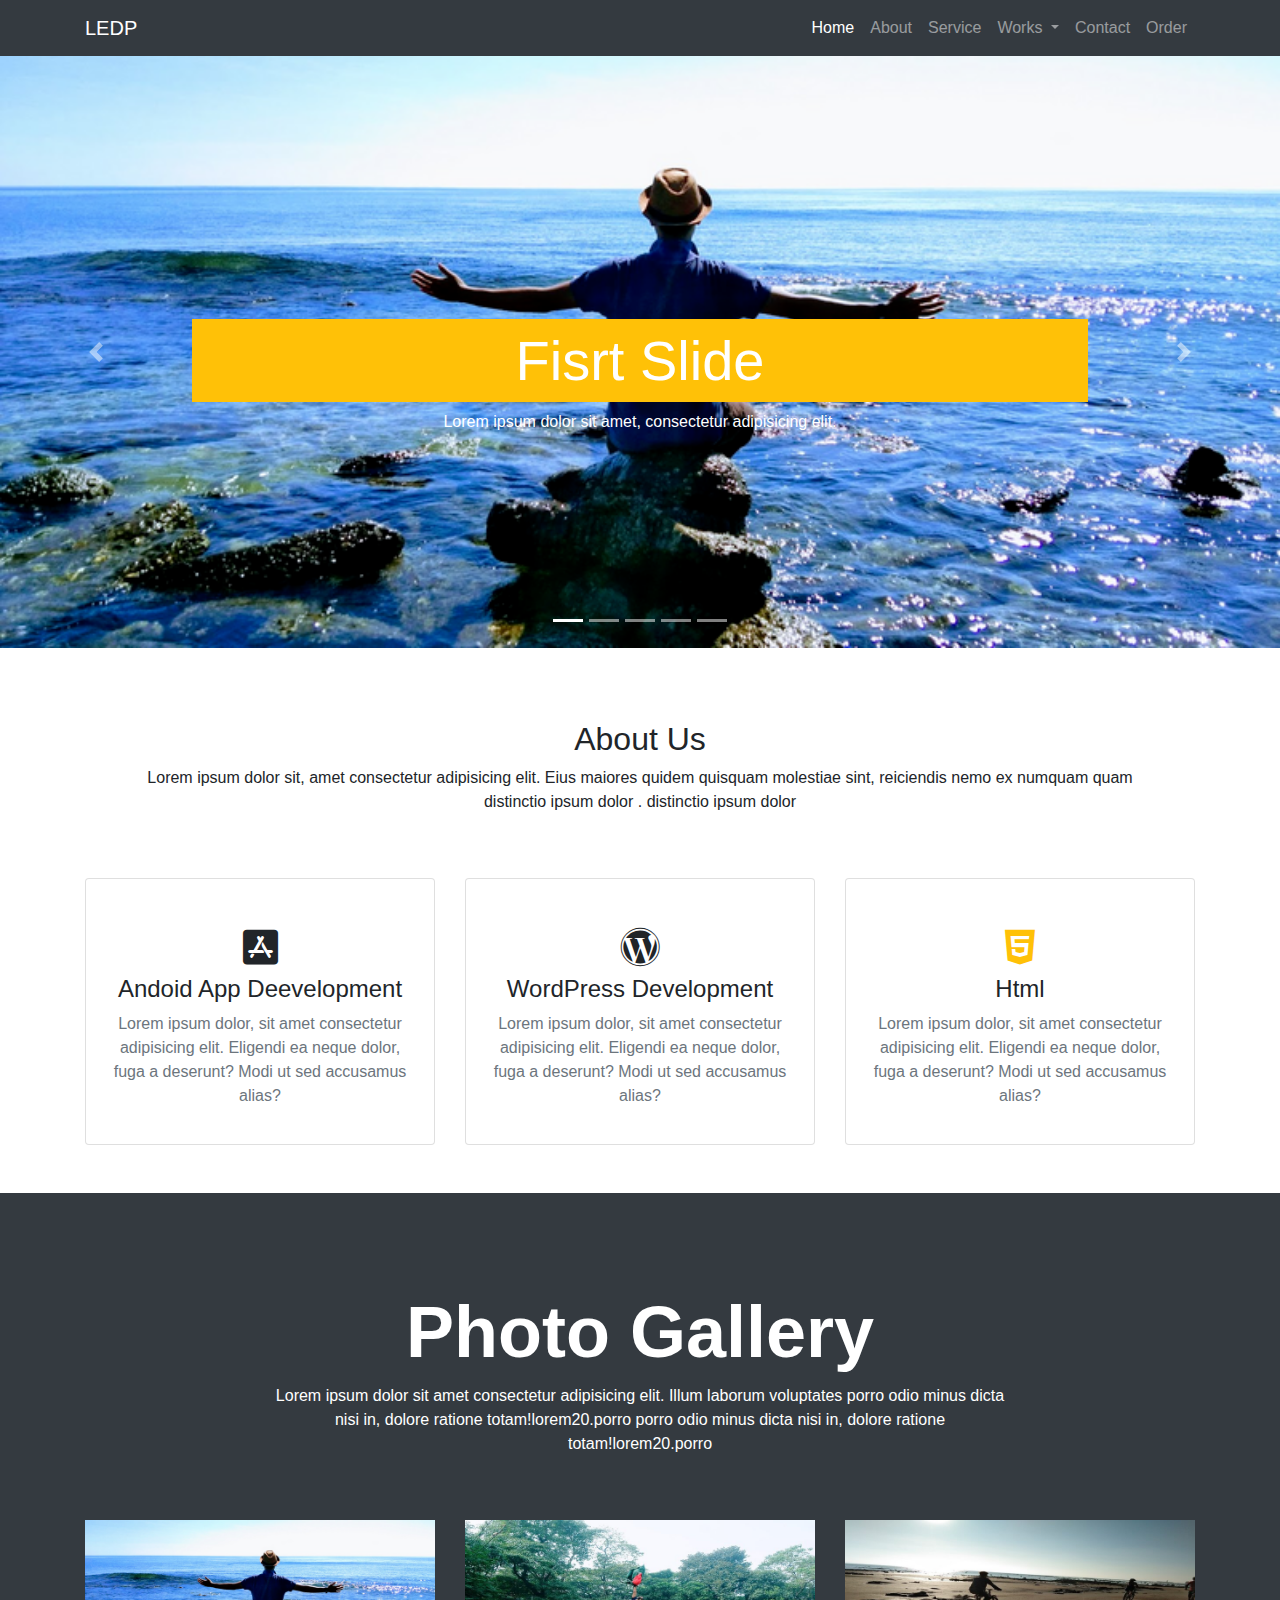
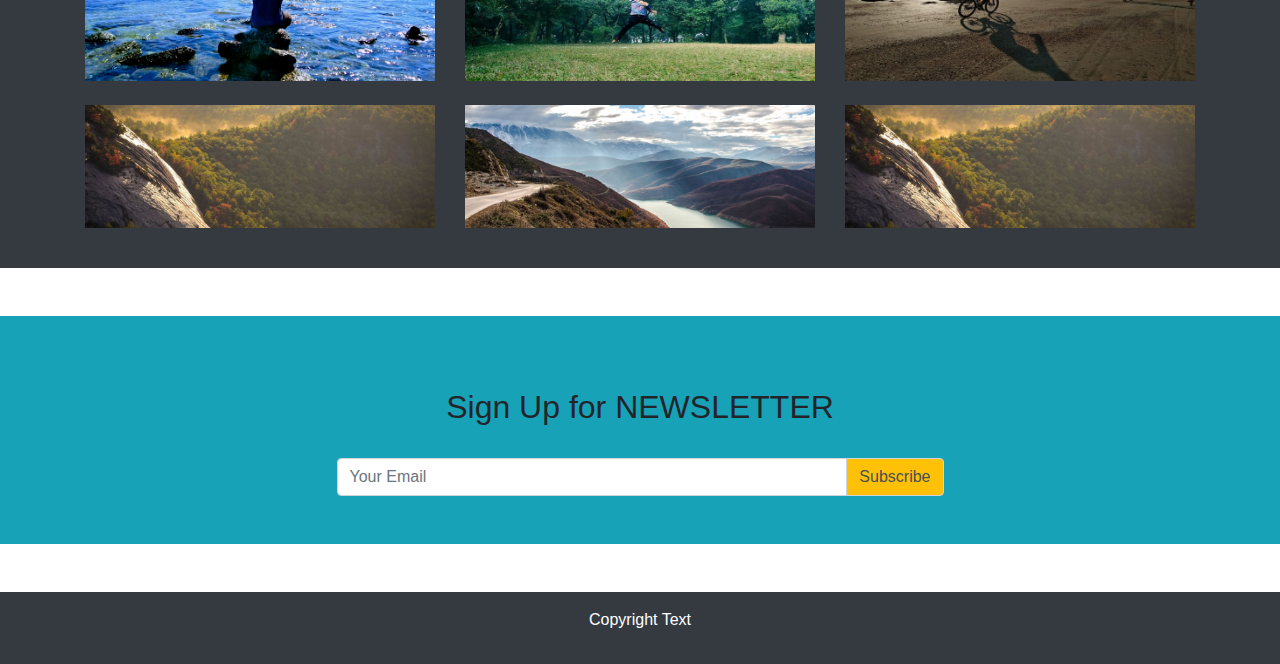
<file: index.html>
<!DOCTYPE html>
<html lang="en">

<head>
    <meta charset="UTF-8">
    <meta name="viewport" content="width=device-width, initial-scale=1.0">
    <title>Bootstrap Homepage Design</title>
    <link rel="stylesheet" href="https://stackpath.bootstrapcdn.com/bootstrap/4.5.2/css/bootstrap.min.css">
    <link rel="stylesheet" href="css/lightbox.min.css">
     <link rel="stylesheet" href="css/all.css">
    <link rel="stylesheet" href="style.css">
</head>

<body>
    <header class="header">
        <nav class="navbar navbar-expand-lg navbar-dark bg-dark">
            <div class="container">
                <a class="navbar-brand" href="#">LEDP</a>
                <button class="navbar-toggler" type="button" data-toggle="collapse"
                    data-target="#navbarSupportedContent" aria-controls="navbarSupportedContent" aria-expanded="false"
                    aria-label="Toggle navigation">
                    <span class="navbar-toggler-icon"></span>
                </button>

                <div class="collapse navbar-collapse" id="navbarSupportedContent">
                    <ul class="navbar-nav ml-auto">
                        <li class="nav-item active">
                            <a class="nav-link" href="index.html">Home <span class="sr-only">(current)</span></a>
                        </li>
                        <li class="nav-item">
                            <a class="nav-link" href="about.html">About</a>
                        </li>
                        <li class="nav-item">
                            <a class="nav-link" href="service.html">Service</a>
                        </li>
                        <li class="nav-item dropdown">
                            <a class="nav-link dropdown-toggle" href="service.html" id="navbarDropdown" role="button"
                                data-toggle="dropdown" aria-haspopup="true" aria-expanded="false">
                                 Works
                            </a>
                            <div class="dropdown-menu" aria-labelledby="navbarDropdown">
                                <a class="dropdown-item" href="#">Web Design & Development</a>
                                <a class="dropdown-item" href="#">Android App Development</a>
                                <div class="dropdown-divider"></div>
                                <a class="dropdown-item" href="#">Something else here</a>
                            </div>
                        </li>
                        <li class="nav-item">
                            <a class="nav-link" href="#">Contact</a>
                        </li>
                        <li class="nav-item">
                            <a class="nav-link" href="#">Order</a>
                        </li>

                    </ul>
                </div>
            </div>

        </nav>
        <div id="carouselExampleIndicators" class="carousel slide" data-ride="carousel">
            <ol class="carousel-indicators">
              <li data-target="#carouselExampleIndicators" data-slide-to="0" class="active"></li>
              <li data-target="#carouselExampleIndicators" data-slide-to="1"></li>
              <li data-target="#carouselExampleIndicators" data-slide-to="2"></li>
              <li data-target="#carouselExampleIndicators" data-slide-to="3"></li>
              <li data-target="#carouselExampleIndicators" data-slide-to="4"></li>
            </ol>
            <div class="carousel-inner">
                <div class="carousel-item active">
                    <img class="d-block w-100" src="images/slide.png" alt="First slide">
                    <div class="carousel-caption d-none d-md-block">
                        <h5 class="display-4 bg-warning text-center p-2">Fisrt Slide</h5>
                        <p>Lorem ipsum dolor sit amet, consectetur adipisicing elit.</p>
                    </div>
                </div>

                <div class="carousel-item">
                    <img class="d-block w-100" src="images/slide1.png" alt="Second slide">
                    <div class="carousel-caption d-none d-md-block">
                        <h5 class="display-4 bg-success text-left p-2">Second Slide</h5>
                        <p class="text-left">Lorem ipsum dolor sit amet, consectetur adipisicing elit.</p>
                    </div>
                </div>

                <div class="carousel-item">
                    <img class="d-block w-100" src="images/slide2.png" alt="Third slide">
                    <div class="carousel-caption d-none d-md-block">
                        <h5 class="display-4 bg-info">Third Slide</h5>
                        <p>Lorem ipsum dolor sit amet, consectetur adipisicing elit.</p>
                    </div>
                </div>
              
                <div class="carousel-item">
                        <img class="d-block w-100" src="images/slide3.png" alt="4th slide">
                        <div class="carousel-caption d-none d-md-block">
                            <h5 class="display-4 bg-info">4th Slide</h5>
                            <p>Lorem ipsum dolor sit amet, consectetur adipisicing elit.</p>
                        </div>
                </div>
                    
                <div class="carousel-item">
                        <img class="d-block w-100" src="images/slide4.png" alt="5th slide">
                        <div class="carousel-caption d-none d-md-block">
                            <h5 class="display-4 bg-info">5th Slide</h5>
                            <p>Lorem ipsum dolor sit amet, consectetur adipisicing elit.</p>
                        </div>
                </div>
            </div>
            <a class="carousel-control-prev" href="#carouselExampleIndicators" role="button" data-slide="prev">
                <span class="carousel-control-prev-icon" aria-hidden="true"></span>
                <span class="sr-only">Previous</span>
              </a>
              <a class="carousel-control-next" href="#carouselExampleIndicators" role="button" data-slide="next">
                <span class="carousel-control-next-icon" aria-hidden="true"></span>
                <span class="sr-only">Next</span>
              </a>
        </div>
    </header>
    <section class="about-us mt-4 mb-4">
        <div class="container">
            <div class="about-title text-center p-5">
                <h2>About Us</h2>
                <p>Lorem ipsum dolor sit, amet consectetur adipisicing elit. Eius maiores quidem quisquam molestiae sint, reiciendis nemo ex numquam quam distinctio ipsum dolor . distinctio ipsum dolor </p>
            </div>
            <div class="row mb-5">
                <div class="col-md-4">
                    <div class="single-about card card-body text-center pt-5">
                        <i class="fab fa-app-store-ios"></i>
                        <h4 class="mt-2">Andoid App Deevelopment</h4>
                        <p class="text-muted">Lorem ipsum dolor, sit amet consectetur adipisicing elit. Eligendi ea neque dolor, fuga a deserunt? Modi ut sed accusamus alias?</p>
                    </div>
                </div>
                <div class="col-md-4">
                    <div class="single-about card card-body text-center pt-5">
                        <i class="fab fa-wordpress "></i>
                        <h4 h4 class="mt-2">WordPress Development</h4>
                        <p class="text-muted">Lorem ipsum dolor, sit amet consectetur adipisicing elit. Eligendi ea neque dolor, fuga a deserunt? Modi ut sed accusamus alias?</p>
                    </div>
                </div>
                <div class="col-md-4">
                    <div class="single-about card card-body text-center pt-5">
                        <i class="fab fa-html5 text-warning"></i>
                        <h4 h4 class="mt-2">Html</h4>
                        <p class="text-muted">Lorem ipsum dolor, sit amet consectetur adipisicing elit. Eligendi ea neque dolor, fuga a deserunt? Modi ut sed accusamus alias?</p>
                    </div>
                </div>
            </div>
        </div>
    </section >

    <section class="gallery-area bg-dark pt-5 pb-3">
        <div class="container">
            <div class="section-heading text-center text-white p-5 w-75 m-auto">
                <h2 class="display-3 font-weight-bold">Photo Gallery</h2>
                <p>Lorem ipsum dolor sit amet consectetur adipisicing elit. Illum laborum voluptates porro odio minus dicta nisi in, dolore ratione totam!lorem20.porro porro odio minus dicta nisi in, dolore ratione totam!lorem20.porro 
                </p>
            </div>
            <div class="row mb-4">
                <div class="col-md-4">
                    <div class="gallery-item">
                        <a href="images/slide.png" data-lightbox="example-set">
                            <img  src="images/slide.png" class="w-100"alt=""/>
                        </a>
                    
                    </div>
                </div>
                <div class="col-md-4">
                    <div class="gallery-item">
                        <a href="images/slide2.png" data-lightbox="example-set">
                            <img  src="images/slide2.png" class="w-100"alt=""/>
                        </a>
                    
                    </div>
                </div>
                <div class="col-md-4">
                    <div class="gallery-item">
                        <a href="images/slide1.png" data-lightbox="example-set">
                            <img  src="images/slide1.png" class="w-100"alt=""/>
                        </a>
                    
                    </div>
                </div>
                <div class="col-md-4 pt-4">
                    <div class="gallery-item">
                        <a href="images/slide3.png" data-lightbox="example-set">
                            <img  src="images/slide3.png" class= "w-100" alt=""/>
                        </a>
                    
                    </div>
                </div>
                <div class="col-md-4 pt-4">
                    <div class="gallery-item">
                        <a href="images/slide4.png" data-lightbox="example-set">
                            <img  src="images/slide4.png" class="w-100"alt=""/>
                        </a>
                    
                    </div>
                </div>
                <div class="col-md-4 pt-4">
                    <div class="gallery-item">
                        <a href="images/slide3.png" data-lightbox="example-set">
                            <img  src="images/slide3.png" class="w-100"alt=""/>
                        </a>
                    
                    </div>
                </div>
            </div>
        </div>
    </section>

    <section class="new-letter pt-4 pb-4">
        <duv class="container">
            <div class="row">
                <div class="col-md-12 text-center bg-info p-5 ">
                    <h2 class="p-4">Sign Up for NEWSLETTER</h2>
                    <div class="input-group mb-3 w-50 m-auto">
                        <input type="text" class="form-control" placeholder="Your Email"
                        aria-lebel="Recipient's username" aria-describedby="basic-addon2">
                        <div class="input-group-append">
                            <span class="input-group-text bg-warning"
                                id="basic-addon2">Subscribe
                            </span>
                        </div>
                    </div>
                </div>
            </div>
        </duv>
    </section>

    
       
    <footer class="footer-area bg-dark text-white p-3 text-center">
        <p>Copyright Text</p>
    </footer>


    <script src="https://code.jquery.com/jquery-3.5.1.slim.min.js"></script>
    <script src="https://cdn.jsdelivr.net/npm/popper.js@1.16.1/dist/umd/popper.min.js"></script>
    <script src="https://stackpath.bootstrapcdn.com/bootstrap/4.5.2/js/bootstrap.min.js"></script>
    <script src="https://js/lightbox-plus-jquery.js"></script>
</body>

</html>
</file>
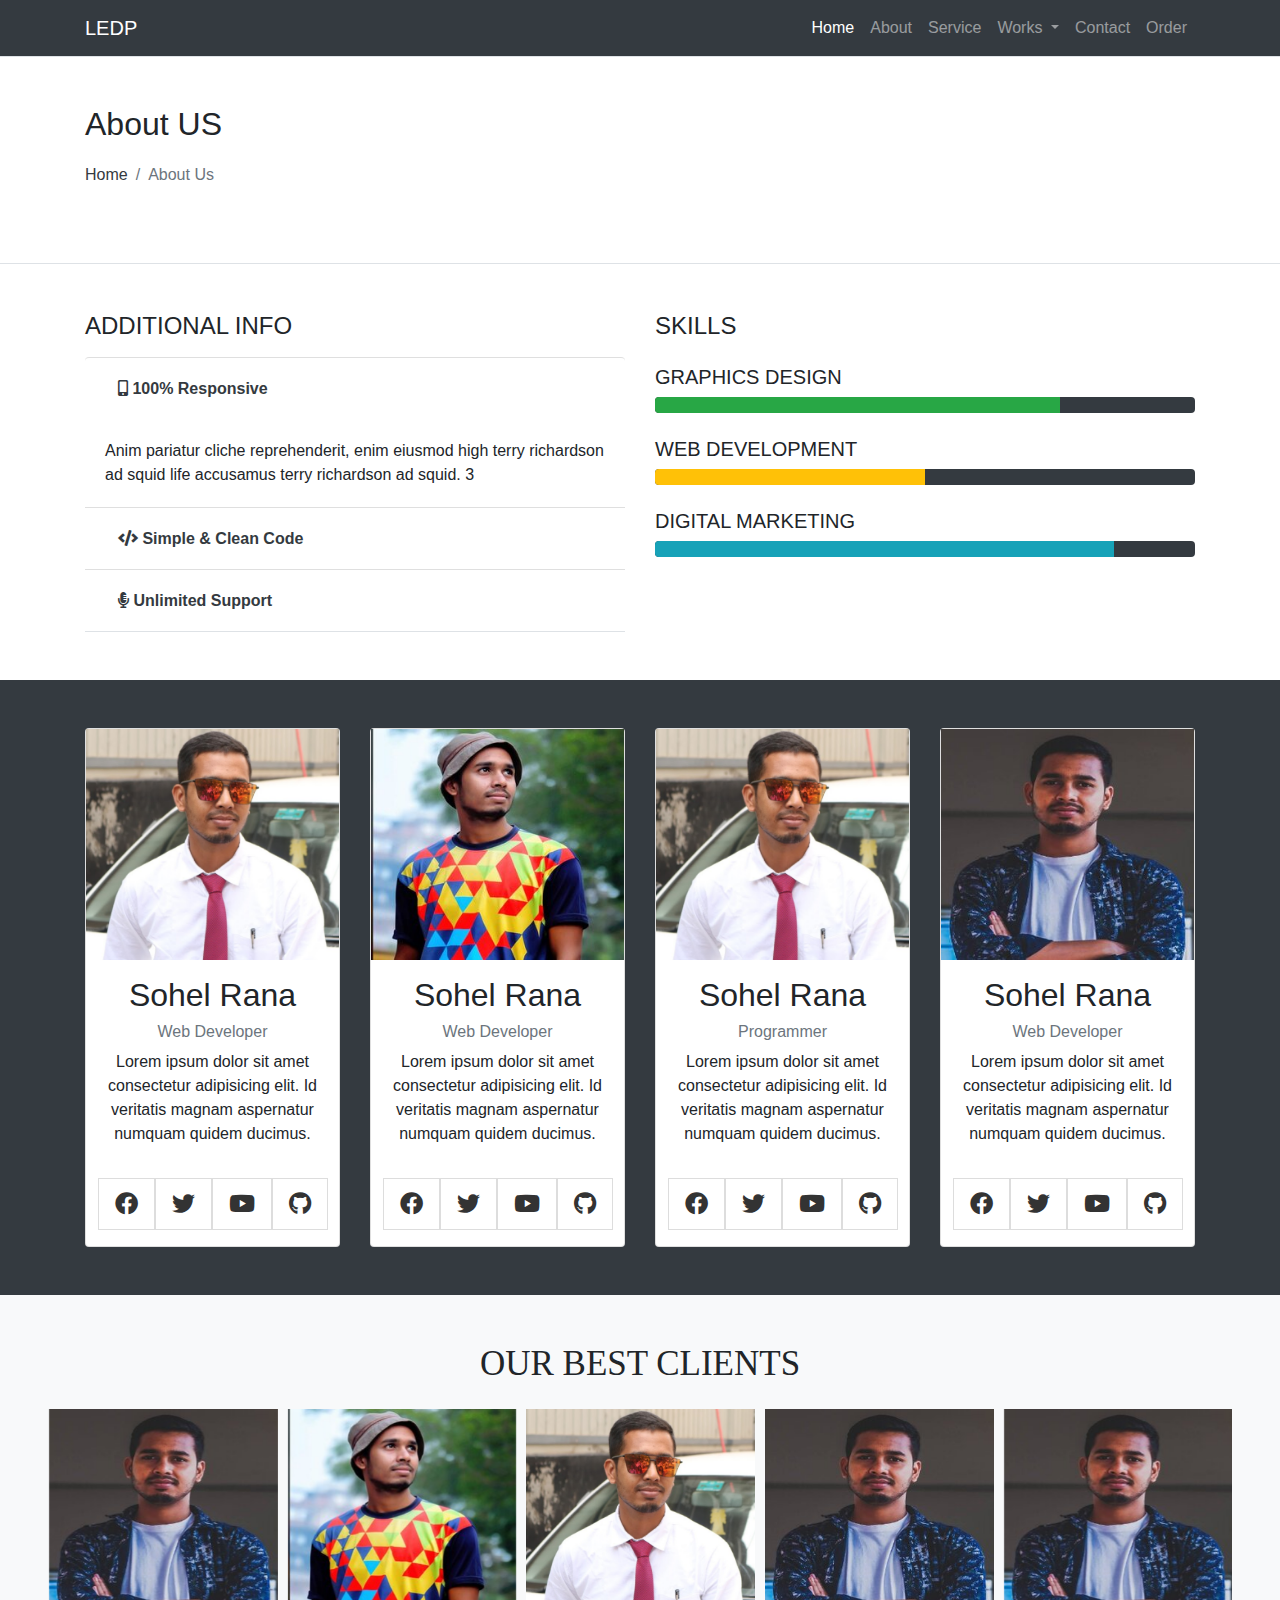
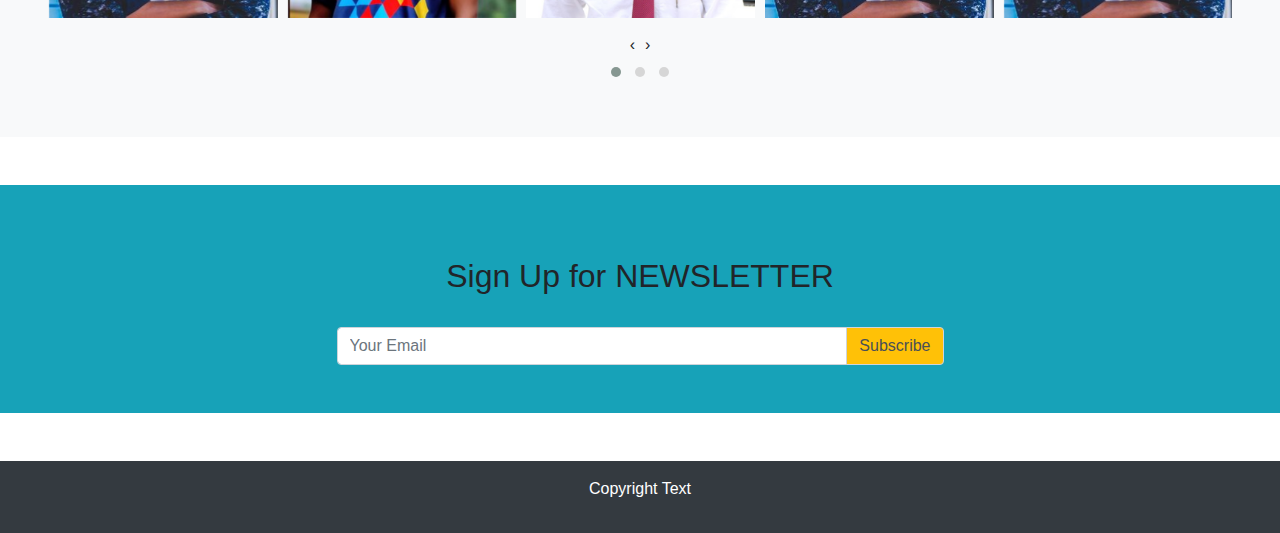
<file: about.html>
<!DOCTYPE html>
<html lang="en">

<head>
    <meta charset="UTF-8">
    <meta name="viewport" content="width=device-width, initial-scale=1.0">
    <title>Bootstrap About Page Design</title>
    <link rel="stylesheet" href="https://stackpath.bootstrapcdn.com/bootstrap/4.5.2/css/bootstrap.min.css">
    <link rel="stylesheet" href="css/lightbox.min.css">
    <link rel="stylesheet" href="css/all.css">
    <link rel="stylesheet" href="style.css">
    <link rel="stylesheet" href="css/owl.carousel.min.css">
    <link rel="stylesheet" href="css/owl.theme.default.min.css">
</head>

<body>
    <header class="header shadow">
        <nav class="navbar navbar-expand-lg navbar-dark bg-dark">
            <div class="container">
                <a class="navbar-brand" href="#">LEDP</a>
                <button class="navbar-toggler" type="button" data-toggle="collapse"
                    data-target="#navbarSupportedContent" aria-controls="navbarSupportedContent" aria-expanded="false"
                    aria-label="Toggle navigation">
                    <span class="navbar-toggler-icon"></span>
                </button>

                <div class="collapse navbar-collapse" id="navbarSupportedContent">
                    <ul class="navbar-nav ml-auto">
                        <li class="nav-item active">
                            <a class="nav-link" href="index.html">Home <span class="sr-only">(current)</span></a>
                        </li>
                        <li class="nav-item">
                            <a class="nav-link" href="about.html">About</a>
                        </li>
                        <li class="nav-item">
                            <a class="nav-link" href="service.html">Service</a>
                        </li>
                        <li class="nav-item dropdown">
                            <a class="nav-link dropdown-toggle" href="service.html" id="navbarDropdown" role="button"
                                data-toggle="dropdown" aria-haspopup="true" aria-expanded="false">
                                Works
                            </a>
                            <div class="dropdown-menu" aria-labelledby="navbarDropdown">
                                <a class="dropdown-item" href="#">Web Design & Development</a>
                                <a class="dropdown-item" href="#">Android App Development</a>
                                <div class="dropdown-divider"></div>
                                <a class="dropdown-item" href="#">Something else here</a>
                            </div>
                        </li>
                        <li class="nav-item">
                            <a class="nav-link" href="#">Contact</a>
                        </li>
                        <li class="nav-item">
                            <a class="nav-link" href="#">Order</a>
                        </li>

                    </ul>
                </div>
            </div>

        </nav>

        <section class="about-banner p-5 border-top border-bottom">
            <div class="container">
                <h2 class="h2"> About US</h2>
                <nav aria-label="breadcrumb">
                    <ol class="breadcrumb">
                        <li class="breadcrumb-item"><a class="text-dark" href="index.html">Home</a></li>
                        <li class="breadcrumb-item active" aria-current="page">About Us</li>
                    </ol>
                </nav>
            </div>
        </section>

        <section class="about-featured p-5">
            <div class="container">
                <div class="row">
                    <div class="col-md-6 ">
                        <div class="add-info border-bottom">
                            <h4 class="mb-3">ADDITIONAL INFO</h4>
                            <div class="accordion" id="accordionExample">
                                <div class=" card">
                                    <div class="card-header" id="headingOne">
                                        <h2 class="mb-0">
                                            <button class="btn btn-link btn-block text-left text-dark font-weight-bold"
                                                type="button" data-toggle="collapse" data-target="#collapseOne"
                                                aria-expanded="true" aria-controls="collapseOne">
                                                <i class="fas fa-mobile-alt"></i> 100% Responsive
                                            </button>
                                        </h2>
                                    </div>

                                    <div id="collapseOne" class="collapse show" aria-labelledby="headingOne"
                                        data-parent="#accordionExample">
                                        <div class="card-body">
                                            Anim pariatur cliche reprehenderit, enim eiusmod high terry richardson ad squid
                                            life accusamus terry richardson ad squid. 3
                                        </div>
                                    </div>
                                </div>
                              
                                <div class="card">
                                    <div class="card-header" id="headingTwo">
                                        <h2 class="mb-0">
                                            <button
                                                class="btn btn-link btn-block text-left collapsed text-dark font-weight-bold"
                                                type="button" data-toggle="collapse" data-target="#collapseTwo"
                                                aria-expanded="false" aria-controls="collapseTwo">
                                                <i class="fas fa-code"></i> Simple & Clean Code
                                            </button>
                                        </h2>
                                    </div>
                                    <div id="collapseTwo" class="collapse" aria-labelledby="headingTwo"
                                        data-parent="#accordionExample">
                                        <div class="card-body">
                                            Anim pariatur cliche reprehenderit, terry richardson ad squid
                                            enim eiusmod high life accusamus terry richardson ad squid.
                                        </div>
                                    </div>
                                </div>
                                <div class="card">
                                    <div class="card-header" id="headingThree">
                                        <h2 class="mb-0">
                                            <button
                                                class="btn btn-link btn-block text-left collapsed text-dark font-weight-bold"
                                                type="button" data-toggle="collapse" data-target="#collapseThree"
                                                aria-expanded="false" aria-controls="collapseThree">
                                                <i class="fas fa-microphone-alt"></i> Unlimited Support
                                                </button>
                                        </h2>
                                    </div>
                                    <div id="collapseThree" class="collapse" aria-labelledby="headingThree"
                                        data-parent="#accordionExample">
                                        <div class="card-body">
                                            Anim pariatur cliche reprehenderit, terry richardson ad squid
                                            enim eiusmod high life accusamus terry richardson ad squid. 3
                                        </div>
                                    </div>
                                </div>
                            
                            </div>
                         </div>
                    </div>
                    <div class="col-md-6">
                        <div class="progress-section">
                            <h4 class="mb-3">SKILLS</h4>
                            <div class="single-skill mb-4 mt-4">
                                <h5>GRAPHICS DESIGN</h5>
                                <div class="progress bg-dark">
                                    <div class="progress-bar bg-success" role="progressbar" style="width: 75%"
                                        aria-valuenow="75" aria-valuemin="0" aria-valuemax="100"></div>
                                </div>
                            </div>
                            <div class="single-skill mb-4 mt-4">
                                <h5>WEB DEVELOPMENT</h5>
                                <div class="progress bg-dark ">
                                    <div class="progress-bar bg-warning" role="progressbar" style="width: 50%"
                                        aria-valuenow="75" aria-valuemin="0" aria-valuemax="100"></div>
                                </div>
                            </div>
                            <div class="single-skill mb-4 mt-4">
                                <h5>DIGITAL MARKETING</h5>
                                <div class="progress bg-dark">
                                    <div class="progress-bar bg-info" role="progressbar" style="width: 85%"
                                        aria-valuenow="75" aria-valuemin="0" aria-valuemax="100"></div>
                                </div>
                            </div>

                        </div>
                    </div>
                </div>
            </div>
        </section>

        <section class="team-section bg-dark p-5">
            <div class="container">
                <div class="row">
                    <div class="col-md-3">
                        <div class="single-item text-center card">
                            <img src="images/sujon1.png">
                            <div class="team-content p-3">
                                <h2>Sohel Rana</h2>
                                <h6 class="text-muted">Web Developer</h6>
                                <p>Lorem ipsum dolor sit amet consectetur adipisicing elit. Id veritatis magnam
                                    aspernatur numquam quidem ducimus.</p>
                            </div>


                            <ul class="nav m-auto pb-3 social-link">
                                <li class="nav-item"><a class="nav-link" href="">
                                        <i class="fab fa-facebook"></i>
                                    </a></li>
                                <li class="nav-item"><a class="nav-link" href="">
                                        <i class="fab fa-twitter"></i>
                                    </a></li>
                                <li class="nav-item"><a class="nav-link" href="">
                                        <i class="fab fa-youtube"></i>
                                    </a></li>
                                <li class="nav-item"><a class="nav-link" href="">
                                        <i class="fab fa-github"></i>
                                    </a></li>

                            </ul>
                        </div>
                    </div>
                    <div class="col-md-3">
                        <div class="single-item text-center card">
                            <img src="images/sujon1.jpg">
                            <div class="team-content p-3">
                                <h2>Sohel Rana</h2>
                                <h6 class="text-muted">Web Developer</h6>
                                <p>Lorem ipsum dolor sit amet consectetur adipisicing elit. Id veritatis magnam
                                    aspernatur numquam quidem ducimus.</p>
                            </div>


                            <ul class="nav m-auto pb-3 social-link">
                                <li class="nav-item"><a class="nav-link" href="">
                                        <i class="fab fa-facebook"></i>
                                    </a></li>
                                <li class="nav-item"><a class="nav-link" href="">
                                        <i class="fab fa-twitter"></i>
                                    </a></li>
                                <li class="nav-item"><a class="nav-link" href="">
                                        <i class="fab fa-youtube"></i>
                                    </a></li>
                                <li class="nav-item"><a class="nav-link" href="">
                                        <i class="fab fa-github"></i>
                                    </a></li>

                            </ul>
                        </div>
                    </div>
                    <div class="col-md-3">
                        <div class="single-item text-center card">
                            <img src="images/sujon1.png">
                            <div class="team-content p-3">
                                <h2>Sohel Rana</h2>
                                <h6 class="text-muted">Programmer</h6>
                                <p>Lorem ipsum dolor sit amet consectetur adipisicing elit. Id veritatis magnam
                                    aspernatur numquam quidem ducimus.</p>
                            </div>


                            <ul class="nav m-auto pb-3 social-link">
                                <li class="nav-item"><a class="nav-link" href="">
                                        <i class="fab fa-facebook"></i>
                                    </a></li>
                                <li class="nav-item"><a class="nav-link" href="">
                                        <i class="fab fa-twitter"></i>
                                    </a></li>
                                <li class="nav-item"><a class="nav-link" href="">
                                        <i class="fab fa-youtube"></i>
                                    </a></li>
                                <li class="nav-item"><a class="nav-link" href="">
                                        <i class="fab fa-github"></i>
                                    </a></li>

                            </ul>
                        </div>
                    </div>
                    <div class="col-md-3">
                        <div class="single-item text-center card">
                            <img src="images/sujon.jpg">
                            <div class="team-content p-3">
                                <h2>Sohel Rana</h2>
                                <h6 class="text-muted">Web Developer</h6>
                                <p>Lorem ipsum dolor sit amet consectetur adipisicing elit. Id veritatis magnam
                                    aspernatur numquam quidem ducimus.</p>
                            </div>


                            <ul class="nav m-auto pb-3 social-link">
                                <li class="nav-item"><a class="nav-link" href="">
                                        <i class="fab fa-facebook"></i>
                                    </a></li>
                                <li class="nav-item"><a class="nav-link" href="">
                                        <i class="fab fa-twitter"></i>
                                    </a></li>
                                <li class="nav-item"><a class="nav-link" href="">
                                        <i class="fab fa-youtube"></i>
                                    </a></li>
                                <li class="nav-item"><a class="nav-link" href="">
                                        <i class="fab fa-github"></i>
                                    </a></li>

                            </ul>
                        </div>
                    </div>
                </div>
            </div>
        </section>
        <section class=" clients  bg-light p-5">
            <h3 class=" text-center text  pb-3 ">Our Best Clients</h3>
            <div class="owl-carousel owl-theme">
                <div class="item"><img src="images/sujon.jpg"></div>
                <div class="item"><img src="images/sujon1.jpg"></div>
                <div class="item"><img src="images/sujon1.png"></div>
                <div class="item"><img src="images/sujon.jpg"></div>
                <div class="item"><img src="images/sujon.jpg"></div>
                <div class="item"><img src="images/sujon.jpg"></div>
                <div class="item"><img src="images/sujon.jpg"></div>
                <div class="item"><img src="images/sujon1.jpg"></div>
                <div class="item"><img src="images/sujon1.png"></div>
                <div class="item"><img src="images/sujon.jpg"></div>
                <div class="item"><img src="images/sujon.jpg"></div>
                <div class="item"><img src="images/sujon.jpg"></div>
            </div>
        </section>
        <section class="new-letter pt-4 pb-4">
            <duv class="container">
                <div class="row">
                    <div class="col-md-12 text-center bg-info p-5 ">
                        <h2 class="p-4">Sign Up for NEWSLETTER</h2>
                        <div class="input-group mb-3 w-50 m-auto">
                            <input type="text" class="form-control" placeholder="Your Email"
                                aria-lebel="Recipient's username" aria-describedby="basic-addon2">
                            <div class="input-group-append">
                                <span class="input-group-text bg-warning" id="basic-addon2">Subscribe
                                </span>
                            </div>
                        </div>
                    </div>
                </div>
            </duv>
        </section>

        <footer class="footer-area bg-dark text-white p-3 text-center">
            <p>Copyright Text</p>
        </footer>


        <script src="https://code.jquery.com/jquery-3.5.1.slim.min.js"></script>
        <script src="https://cdn.jsdelivr.net/npm/popper.js@1.16.1/dist/umd/popper.min.js"></script>
        <script src="https://stackpath.bootstrapcdn.com/bootstrap/4.5.2/js/bootstrap.min.js"></script>
        <script src="https://js/lightbox-plus-jquery.js"></script>
        <script src="js/jquery-3.5.1.min.js"></script>
        <script src="js/owl.carousel.min.js"></script>
        <script src="js/activate.js"></script>
</body>

</html>
</file>
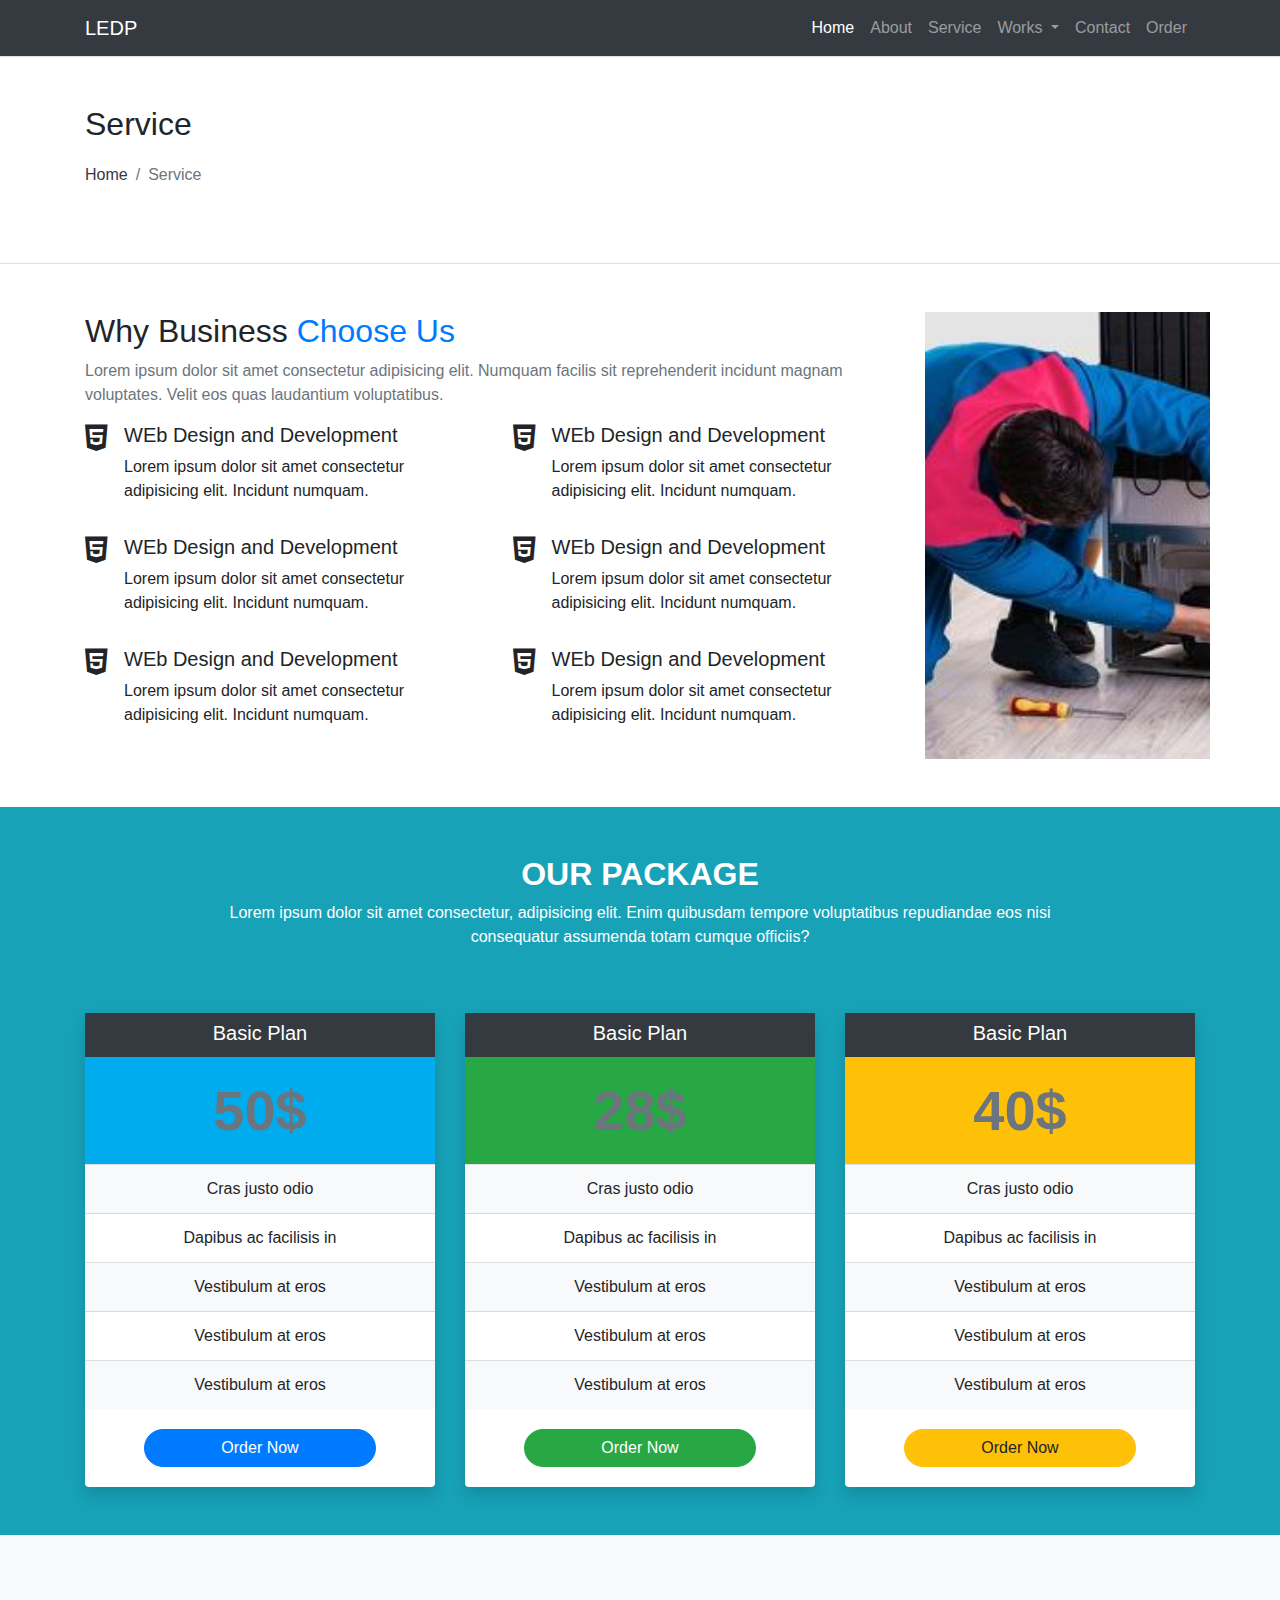
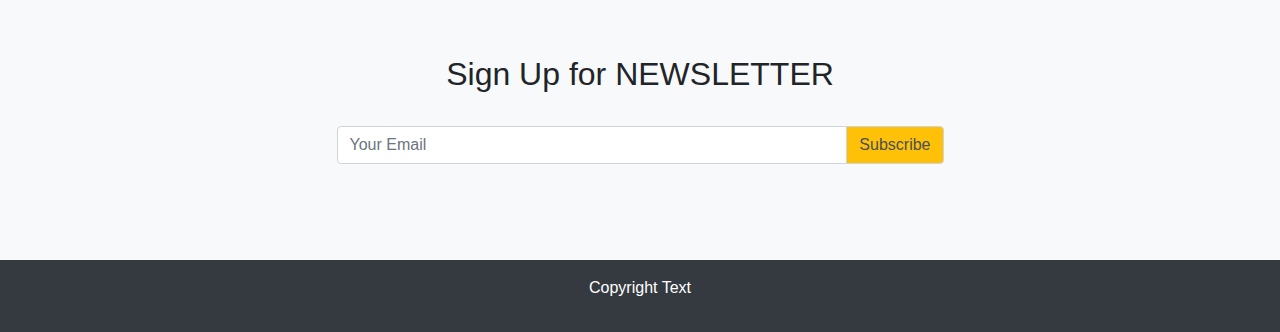
<file: service.html>
<!DOCTYPE html>
<html lang="en">

<head>
    <meta charset="UTF-8">
    <meta name="viewport" content="width=device-width, initial-scale=1.0">
    <title>Bootstrap Service Page Design</title>
    <link rel="stylesheet" href="https://stackpath.bootstrapcdn.com/bootstrap/4.5.2/css/bootstrap.min.css">
    <link rel="stylesheet" href="css/lightbox.min.css">
    <link rel="stylesheet" href="css/all.css">
    <link rel="stylesheet" href="style.css">
    <link rel="stylesheet" href="css/owl.carousel.min.css">
    <link rel="stylesheet" href="css/owl.theme.default.min.css">
</head>

<body>
    <header class="header shadow">
        <nav class="navbar navbar-expand-lg navbar-dark bg-dark">
            <div class="container">
                <a class="navbar-brand" href="#">LEDP</a>
                <button class="navbar-toggler" type="button" data-toggle="collapse"
                    data-target="#navbarSupportedContent" aria-controls="navbarSupportedContent" aria-expanded="false"
                    aria-label="Toggle navigation">
                    <span class="navbar-toggler-icon"></span>
                </button>

                <div class="collapse navbar-collapse" id="navbarSupportedContent">
                    <ul class="navbar-nav ml-auto">
                        <li class="nav-item active">
                            <a class="nav-link" href="index.html">Home <span class="sr-only">(current)</span></a>
                        </li>
                        <li class="nav-item">
                            <a class="nav-link" href="about.html">About</a>
                        </li>
                        <li class="nav-item">
                            <a class="nav-link" href="service.html">Service</a>
                        </li>
                        <li class="nav-item dropdown">
                            <a class="nav-link dropdown-toggle" href="#" id="navbarDropdown" role="button"
                                data-toggle="dropdown" aria-haspopup="true" aria-expanded="false">
                                Works
                            </a>
                            <div class="dropdown-menu" aria-labelledby="navbarDropdown">
                                <a class="dropdown-item" href="#">Web Design & Development</a>
                                <a class="dropdown-item" href="#">Android App Development</a>
                                <div class="dropdown-divider"></div>
                                <a class="dropdown-item" href="#">Something else here</a>
                            </div>
                        </li>
                        <li class="nav-item">
                            <a class="nav-link" href="#">Contact</a>
                        </li>
                        <li class="nav-item">
                            <a class="nav-link" href="#">Order</a>
                        </li>

                    </ul>
                </div>
            </div>

        </nav>

        <section class="about-banner p-5 border-top border-bottom">
            <div class="container">
                <h2 class="h2"> Service</h2>
                <nav aria-label="breadcrumb">
                    <ol class="breadcrumb">
                        <li class="breadcrumb-item"><a class="text-dark" href="index.html">Home</a></li>
                        <li class="breadcrumb-item active" aria-current="page">Service</li>
                    </ol>
                </nav>
            </div>
        </section>
        <section class="why-us p-5">
            <div class="container">
                <div class="row">
                    <div class="col-md-9">
                        <h2>Why Business <span class="text-primary">Choose Us</span></h2>
                        <p class="text-muted">Lorem ipsum dolor sit amet consectetur adipisicing elit. Numquam facilis
                            sit reprehenderit incidunt magnam voluptates. Velit eos quas laudantium voluptatibus.</p>
                        <div class="row">
                            <div class="col-md-6 ">
                                <div class="item-choice d-flex mb-3">
                                    <i class="fab fa-html5 "></i>
                                    <div class="item-content ml-3">
                                        <h5>WEb Design and Development</h5>
                                        <P>Lorem ipsum dolor sit amet consectetur adipisicing elit. Incidunt numquam.
                                        </P>
                                    </div>
                                </div>
                                <div class="item-choice d-flex mb-3">
                                    <i class="fab fa-html5 "></i>
                                    <div class="item-content ml-3">
                                        <h5>WEb Design and Development</h5>
                                        <P>Lorem ipsum dolor sit amet consectetur adipisicing elit. Incidunt numquam.
                                        </P>
                                    </div>
                                </div>
                                <div class="item-choice d-flex mb-3">
                                    <i class="fab fa-html5 "></i>
                                    <div class="item-content ml-3">
                                        <h5>WEb Design and Development</h5>
                                        <P>Lorem ipsum dolor sit amet consectetur adipisicing elit. Incidunt numquam.
                                        </P>
                                    </div>
                                </div>
                            </div>
                            <div class="col-md-6 ">
                                <div class="item-choice d-flex mb-3">
                                    <i class="fab fa-html5 "></i>
                                    <div class="item-content ml-3">
                                        <h5>WEb Design and Development</h5>
                                        <P>Lorem ipsum dolor sit amet consectetur adipisicing elit. Incidunt numquam.
                                        </P>
                                    </div>
                                </div>
                                <div class="item-choice d-flex mb-3">
                                    <i class="fab fa-html5 "></i>
                                    <div class="item-content ml-3">
                                        <h5>WEb Design and Development</h5>
                                        <P>Lorem ipsum dolor sit amet consectetur adipisicing elit. Incidunt numquam.
                                        </P>
                                    </div>
                                </div>
                                <div class="item-choice d-flex mb-3">
                                    <i class="fab fa-html5 "></i>
                                    <div class="item-content ml-3">
                                        <h5>WEb Design and Development</h5>
                                        <P>Lorem ipsum dolor sit amet consectetur adipisicing elit. Incidunt numquam.
                                        </P>
                                    </div>
                                </div>
                            </div>
                        </div>
                    </div>
                    <div class="col-md-3 bg-warning thumb">

                    </div>
                </div>
            </div>
        </section>
        <section class="price-table bg-info p-5">
            <div class="container">
                <Div class="price-title-head text-center text-white w-75 m-auto pb-5">
                    <h2 class="font-weight-bold ">OUR PACKAGE</h2>
                    <p>Lorem ipsum dolor sit amet consectetur, adipisicing elit. Enim quibusdam tempore voluptatibus repudiandae eos nisi consequatur assumenda totam cumque officiis?</p>
                </Div>
                <div class="row">
                    <div class="col-md-4">
                        <div class="card text-center border-0 shadow " >
                            <div class="pt-2 bg-dark">
                                <h5 class="card-title text-white">Basic Plan</h5>
                            </div>
                            <div class="card-body border-bottom basic-bg">
                                <span class="display-4 font-weight-bold text-muted">50$</span>
                            </div>
                            <ul class="list-group list-group-flush ">
                                <li class="list-group-item bg-light">Cras justo odio</li>
                                <li class="list-group-item">Dapibus ac facilisis in</li>
                                <li class="list-group-item bg-light">Vestibulum at eros</li>
                                <li class="list-group-item">Vestibulum at eros</li>
                                <li class="list-group-item bg-light">Vestibulum at eros</li>
                            </ul>
                            <div class="card-body">
                                <button class="btn btn-primary w-75 rounded-pill">Order Now</button>
                            </div>
                        </div>
                    </div>
                    <div class="col-md-4">
                        <div class="card text-center border-0 shadow " >
                            <div class="pt-2 bg-dark">
                                <h5 class="card-title text-white">Basic Plan</h5>
                            </div>
                            <div class="card-body border-bottom bg-success">
                                <span class="display-4 font-weight-bold text-muted">28$</span>
                            </div>
                            <ul class="list-group list-group-flush">
                                <li class="list-group-item bg-light">Cras justo odio</li>
                                <li class="list-group-item">Dapibus ac facilisis in</li>
                                <li class="list-group-item bg-light">Vestibulum at eros</li>
                                <li class="list-group-item">Vestibulum at eros</li>
                                <li class="list-group-item bg-light">Vestibulum at eros</li>
                            </ul>
                            <div class="card-body">
                                <button class="btn btn-success w-75 rounded-pill">Order Now</button>
                            </div>
                        </div>
                    </div>
                    <div class="col-md-4">
                        <div class="card text-center border-0 shadow ">
                            <div class="pt-2 bg-dark">
                                <h5 class="card-title text-white">Basic Plan</h5>
                            </div>
                            <div class="card-body border-bottom bg-warning">
                                <span class="display-4 font-weight-bold text-muted">40$</span>
                            </div>
                            <ul class="list-group list-group-flush">
                                <li class="list-group-item bg-light">Cras justo odio</li>
                                <li class="list-group-item">Dapibus ac facilisis in</li>
                                <li class="list-group-item bg-light">Vestibulum at eros</li>
                                <li class="list-group-item">Vestibulum at eros</li>
                                <li class="list-group-item bg-light">Vestibulum at eros</li>
                            </ul>
                            <div class="card-body">
                                <button class="btn btn-warning w-75 rounded-pill">Order Now</button>
                            </div>
                        </div>
                    </div>
                </div>
            </div>
        </section>

        <section class="new-letter pt-4 pb-4 bg-light">
            <duv class="container">
                <div class="row">
                    <div class="col-md-12 text-center p-5 ">
                        <h2 class="p-4">Sign Up for NEWSLETTER</h2>
                        <div class="input-group mb-3 w-50 m-auto">
                            <input type="text" class="form-control" placeholder="Your Email"
                                aria-lebel="Recipient's username" aria-describedby="basic-addon2">
                            <div class="input-group-append">
                                <span class="input-group-text bg-warning" id="basic-addon2">Subscribe
                                </span>
                            </div>
                        </div>
                    </div>
                </div>
            </duv>
        </section>


        <footer class="footer-area bg-dark text-white p-3 text-center">
            <p>Copyright Text</p>
        </footer>


        <script src="https://code.jquery.com/jquery-3.5.1.slim.min.js"></script>
        <script src="https://cdn.jsdelivr.net/npm/popper.js@1.16.1/dist/umd/popper.min.js"></script>
        <script src="https://stackpath.bootstrapcdn.com/bootstrap/4.5.2/js/bootstrap.min.js"></script>
        <script src="https://js/lightbox-plus-jquery.js"></script>
        <script src="js/jquery-3.5.1.min.js"></script>
        <script src="js/owl.carousel.min.js"></script>
        <script src="js/activate.js"></script>
</body>

</html>
</file>
<file: style.css>
.carousel-caption {

    bottom: 30%;
}
.single-about i{
    font-size:40px;
}
.single-about:hover{
    background-color:lavender;
}
.breadcrumb{
    background-color: transparent;
    padding-left: 0;
}
.single-item img{
    
}
.social-link li{
    font-size: 23px;
    border:1px solid #ddd;
}
.nav-link{
    display: block;
    padding: .5rem 1rem;
    color:#333;
}
.clients h3{
    text-emphasis: white;
    font-size: 35px;
    font-family: tahoma;
    text-transform: uppercase;
}
.item-choice i{
    font-size: 30px;
    transition: .5s;
}

.item-choice:hover i{
    color:darkorange;
    margin-top: 20px;
}
.thumb{
    background: url("images/service1.jpg");
    background-image: center;
    background-size: cover;
}
.card-header{
    background: transparent;
    border-bottom: 0px;
}
.add-info .card {
    border-left: 0px;
    border-right: 0px;
    border-bottom: 0px;
}
.basic-bg{
    background-color:#00ACEE ;
}
</file>
